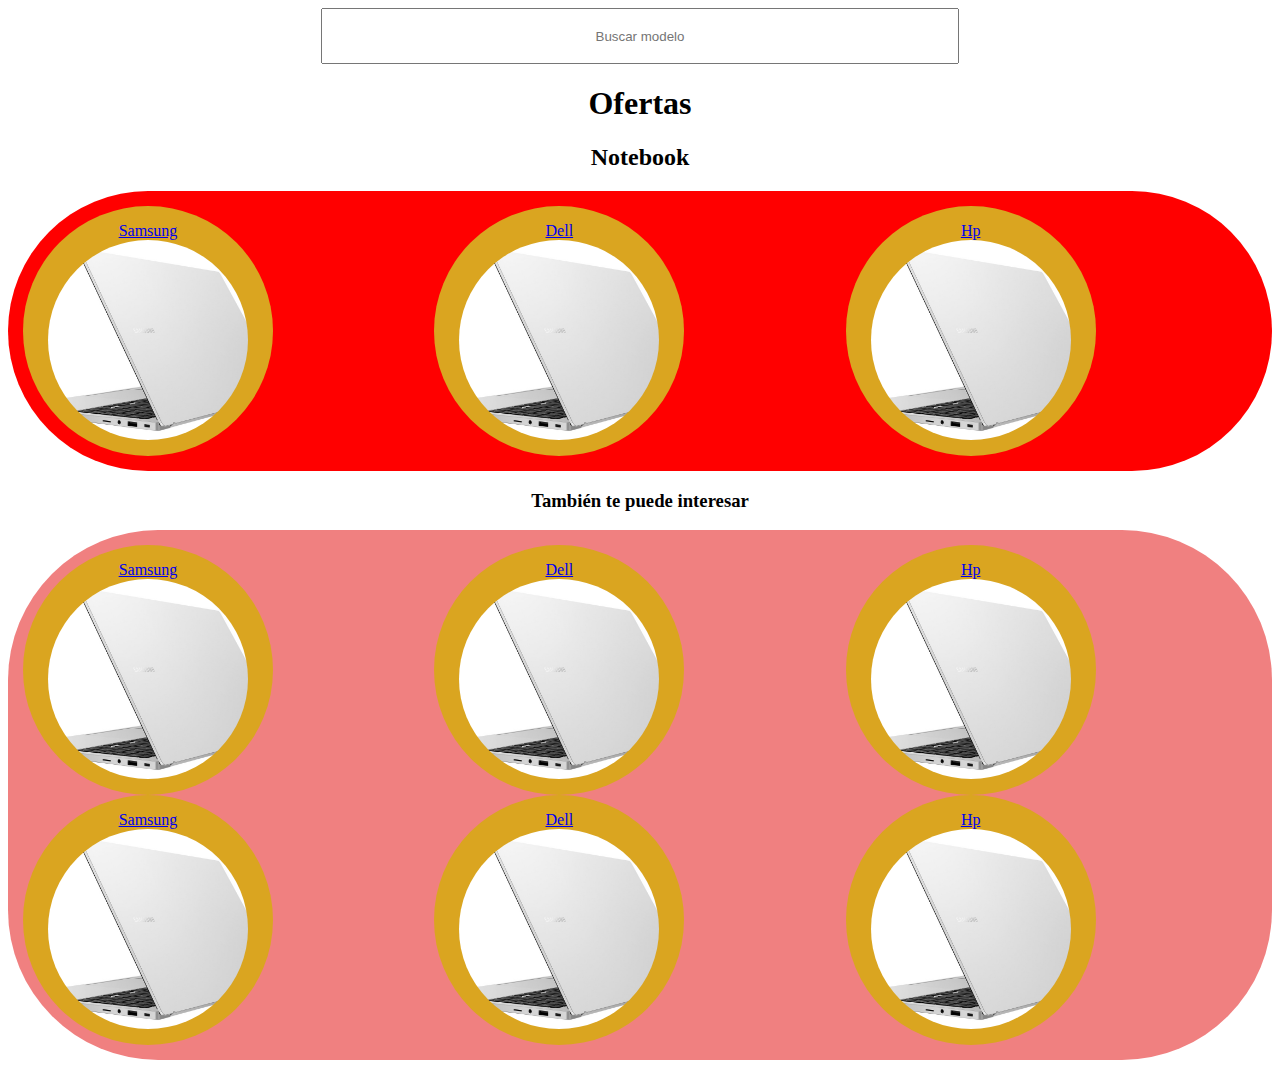
<file: index.html>
<!DOCTYPE html>
<head>  
    <meta charset="UTF-8">
    <title text="compra tu notebook">COMPRA TU NOTEBOOK</title>
    <link rel="stylesheet" href="styleIndex.css">
</head>
<body>  
    <header>
        <nav> 
            <input class="buscador" type="text" placeholder="Buscar modelo">
        </nav>
    </header>
    <h1>Ofertas</h1>
    <h2>Notebook</h2>
    <div class="ofertas" id="ofertas">
        <div class="notebook">
            <a href="SamsungBook3.html">Samsung
                <div >
                    <img class="imagen" src="imagenes/notebookSamsung.jpg" alt="Notebook"  >
                </div>
            </a>
           
        </div>
        <div class="notebook">
            <a href="SamsungBook3.html">Dell
                <div >
                    <img class="imagen" src="imagenes/notebookSamsung.jpg" alt="Notebook" width="300px" >
                </div>
            </a>
            
        </div>
        <div class="notebook">
            <a href="SamsungBook3.html">Hp
                <div >
                    <img class="imagen" src="imagenes/notebookSamsung.jpg" alt="Noteboooook" width="300px" >
                </div>
            </a>
        </div>
    </div>
    <h3>También te puede interesar</h3>
    <div class="ofertas" id="noofertas">
        <div class="notebook">
            <a href="SamsungBook3.html">Samsung
                <div>
                    <img class="imagen" src="imagenes/notebookSamsung.jpg" alt="Notebook" width="300px" >
                </div>
            </a>
           
        </div>
        <div class="notebook">
            <a href="SamsungBook3.html">Dell
                <div>
                    <img class="imagen" src="imagenes/notebookSamsung.jpg" alt="Notebook" width="300px" >
                </div>
            </a>
            
        </div>
        <div class="notebook">
            <a href="SamsungBook3.html">Hp
                <div>
                    <img class="imagen" src="imagenes/notebookSamsung.jpg" alt="Noteboooook" width="300px" >
                </div>
            </a>
        </div>
        <div class="notebook">
            <a href="SamsungBook3.html">Samsung
                <div>
                    <img class="imagen" src="imagenes/notebookSamsung.jpg" alt="Notebook" width="300px" >
                </div>
            </a>
           
        </div>
        <div class="notebook">
            <a href="SamsungBook3.html">Dell
                <div>
                    <img class="imagen" src="imagenes/notebookSamsung.jpg" alt="Notebook" width="300px" >
                </div>
            </a>
            
        </div>
        <div class="notebook">
            <a href="SamsungBook3.html">Hp
                <div>
                    <img class="imagen" src="imagenes/notebookSamsung.jpg" alt="Noteboooook" width="300px" >
                </div>
            </a>
        </div>
    </div>
       
</body>
</html>
</file>
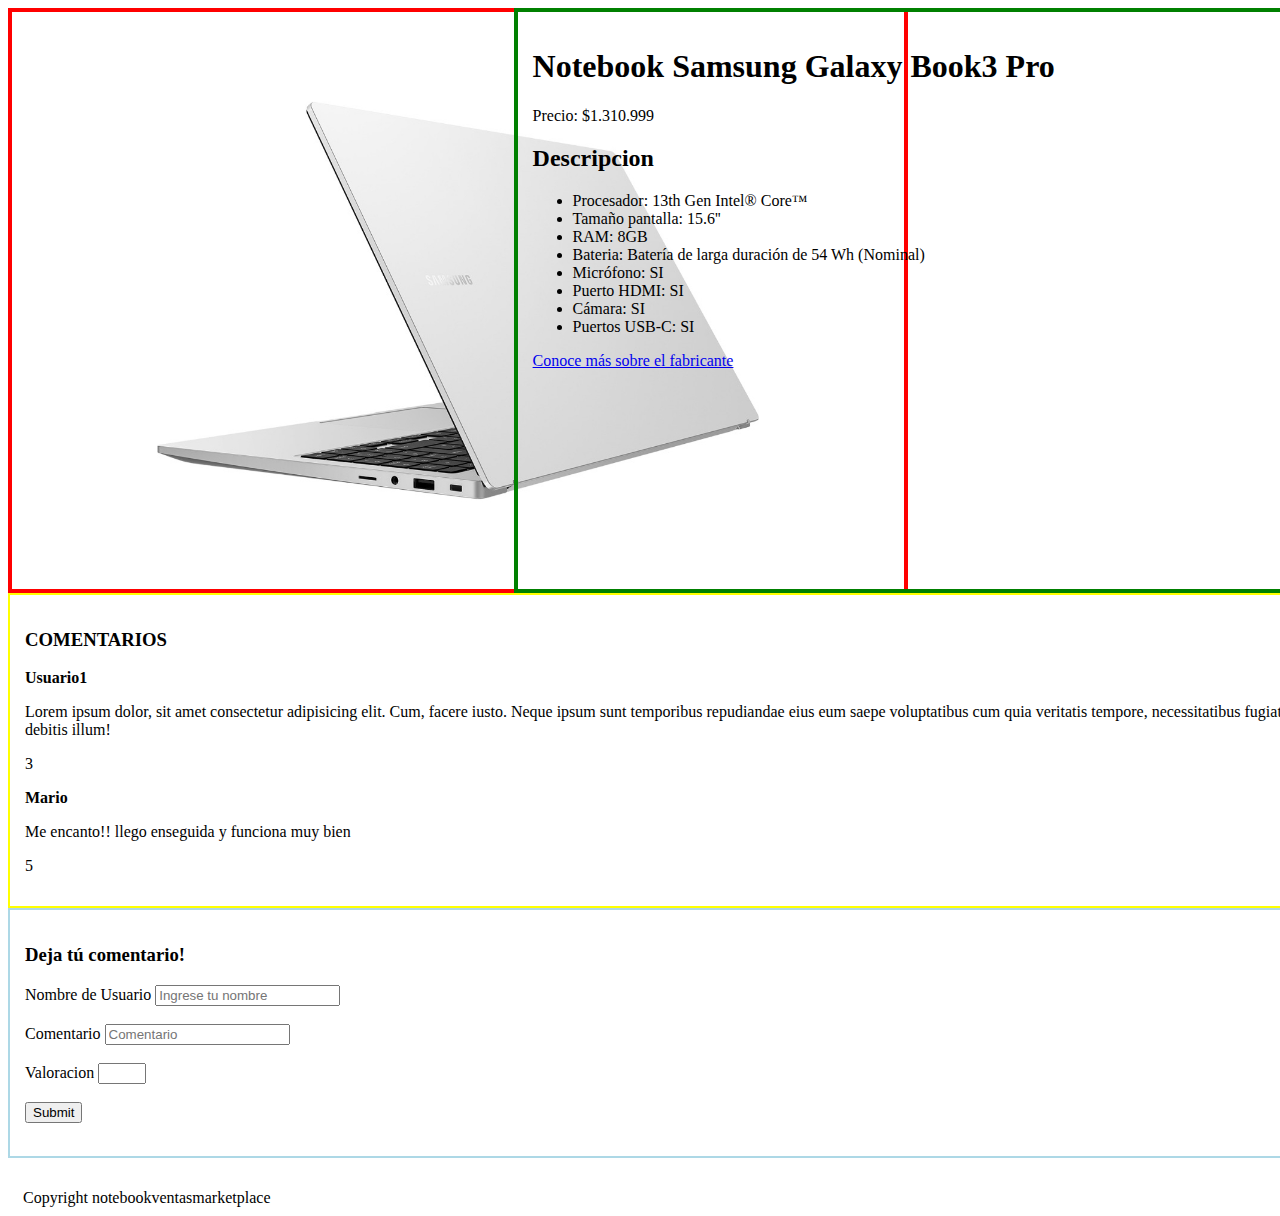
<file: SamsungBook3.html>
<!DOCTYPE html>
<head>  
    <meta charset="UTF-8">
    <title>Notebook Samsing Galaxy Book3 Pro</title>
    <link rel="stylesheet" href="styleProduct.css">
</head>
<body>  
    
    <div class="product">
        <div class="caja" id="imagen">
            <img src="imagenes/notebookSamsung.jpg" alt="Notebook" class="imgproduct">
        </div>
        <div class="caja" id="descripcion">
            <h1>Notebook Samsung Galaxy Book3 Pro</h1>
            <P>Precio: $1.310.999</P>
            <h2>Descripcion</h2>
        <ul>
            <Li>Procesador: 13th Gen Intel® Core™</Li>
            <li>Tamaño pantalla: 15.6''</li>
            <li>RAM: 8GB</li>
            <li>Bateria: Batería de larga duración de 54 Wh (Nominal)</li>
            <li>Micrófono: SI</li>
            <li>Puerto HDMI: SI</li>
            <li>Cámara: SI</li>
            <li>Puertos USB-C: SI</li>   
        </ul> 

            <a href="https://www.samsung.com/ar/" target="_blank">Conoce más sobre el fabricante</a>
        </div>

        <div class="caja" id="comentarios">
            <h3>COMENTARIOS</h3>
            <div>   
                <b>Usuario1</b><br>
                 <p>Lorem ipsum dolor, sit amet consectetur adipisicing elit. Cum, facere iusto. Neque ipsum sunt temporibus repudiandae eius eum saepe voluptatibus cum quia veritatis tempore, necessitatibus fugiat harum, aperiam debitis illum!</p>
                <p type="puntuacion">3</p>
            </div>
            <div>
                <b>Mario</b><br>
                <p>Me encanto!! llego enseguida y funciona muy bien</p>
                <p type="puntuacion">5</p>
            </div>
    
        </div>
    

        <div class="caja" id="hacerComentario">
                <h3>Deja tú comentario!</h3>
            <form action="">
                <label for="usuario">Nombre de Usuario
                    <input type="text" name="user" placeholder="Ingrese tu nombre">
                </label> <br><br>
                <label for="comentario">Comentario
                    <input type="text" name="coment" placeholder="Comentario">
                </label><br><br>
                <label for="valoracion">Valoracion
                    <input type="number" name="valoration" min="1"
                    max="5">
                </label> <br><br>
                <label for=""> 
                    <input type="submit">
                </label> <br><br>
            </form>
        </div>

        <footer class="caja" id="footer">
            <p>Copyright notebookventasmarketplace</p>

        </footer> 
        


  
    
</body>
</html>
</file>
<file: styleIndex.css>
header{
    display: grid;
    justify-content: center;
    align-items: center;
}
.buscador{
    width: 70vh;
    height: 50px;
    text-align: center;
}
.ofertas{
    text-align: center;
    align-items: center;
    
    display: grid;
    grid-template-columns: auto auto auto;
    grid-template-rows: max-content;
    border-radius: 150px;
    padding: 15px;
}
.notebook{
    height: 250px;
    width: 250px;
    background-color: goldenrod;
    border-radius: 50%;
    display: flex;
    text-align: center;
    justify-content: center;
    align-items: center;
    transition: transform 0.3s ease;
}
.notebook:hover{
    transform: scale(1.1); /* agranda todo el contenedor */
}
.imagen{
    object-fit: cover; /* para que no se deforme la imagen */
    width:200px;
    height:200px;
    border-radius:50%;
    display: block; /* para evitar espacios debajo de la imagen */
}
#ofertas{
    color: rebeccapurple;
    background-color: red;
}
#noofertas{
    color: burlywood;
    background-color: lightcoral;
}
body{
    text-align: center;
}
h1 h2 h3{
    display: block;
}
</file>
<file: styleProduct.css>
*{
    box-sizing: border-box;
}
.product{
    display: grid;
    grid-template-columns: 40% auto ;
    grid-template-rows: 65vh auto auto 50px; 
    grid-template-areas: "imagen descripcion"
                        "comentarios comentarios"
                        "hacerCom hacerCom"
                        "footer footer";
}
.caja{
    padding: 15px;  
    min-width: 100vh;
    
    
}
#imagen{
   display: flex;
   justify-content: center;
   align-items: center;
    border: 4px red solid;
    grid-area: imagen;
    
}
.imgproduct{
    max-width: max-content;
    max-height: max-content;
    height: 80%;
}
#descripcion{
    border: 4px solid green;
    grid-area: descripcion;
}
#comentarios{
    border: 2px solid yellow;
    grid-area: comentarios;
}
#hacerComentario{
    border: 2px solid lightblue;
    grid-area: hacerCom;
}
#footer{
    grid-area: footer;
}
</file>
